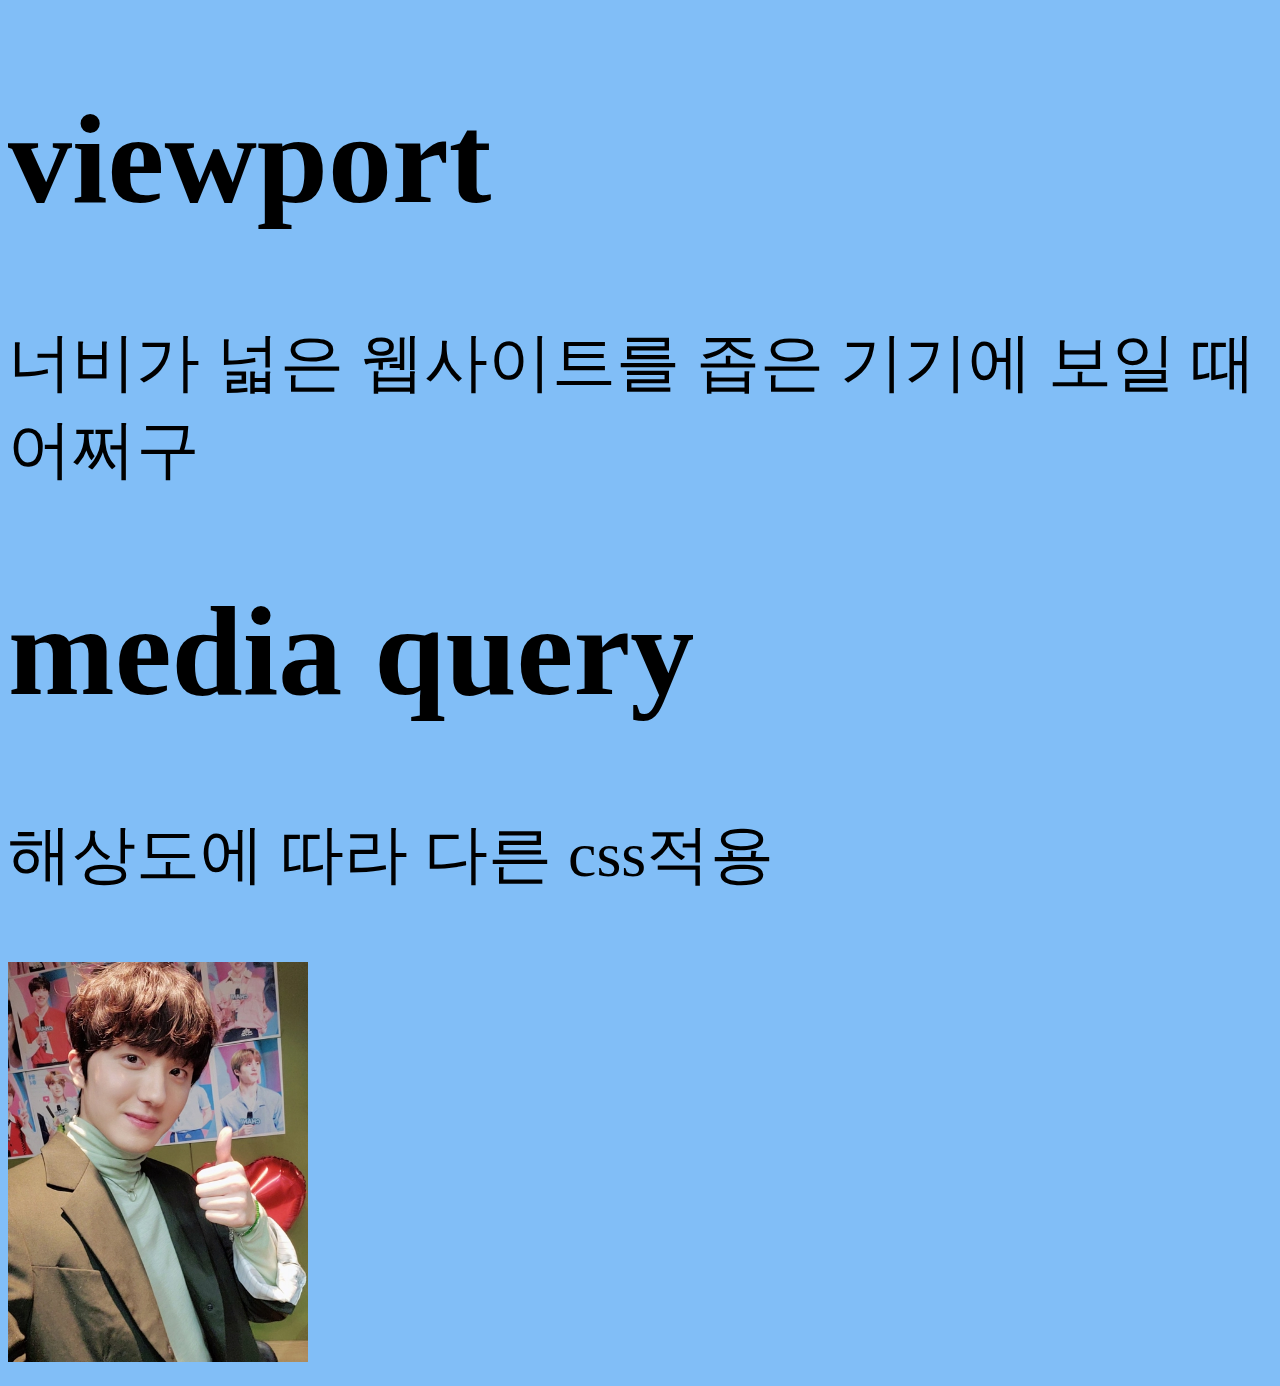
<file: 20220602_viewport, madia query/index.html>
<!DOCTYPE html>
<html lang="en">
  <head>
    <meta charset="UTF-8" />
    <meta http-equiv="X-UA-Compatible" content="IE=edge" />
    <meta name="viewport" content="width=device-width, initial-scale=1.0" />
    <title>viewport, media query</title>
    <link rel="stylesheet" href="css/style.css" />
  </head>
  <body>
    <h1>viewport</h1>
    <p>너비가 넓은 웹사이트를 좁은 기기에 보일 때 어쩌구</p>
    <h1>media query</h1>
    <p>해상도에 따라 다른 css적용</p>
    <img src="img/찬희.jpg" alt="" style="width: 300px" />
  </body>
</html>
</file>
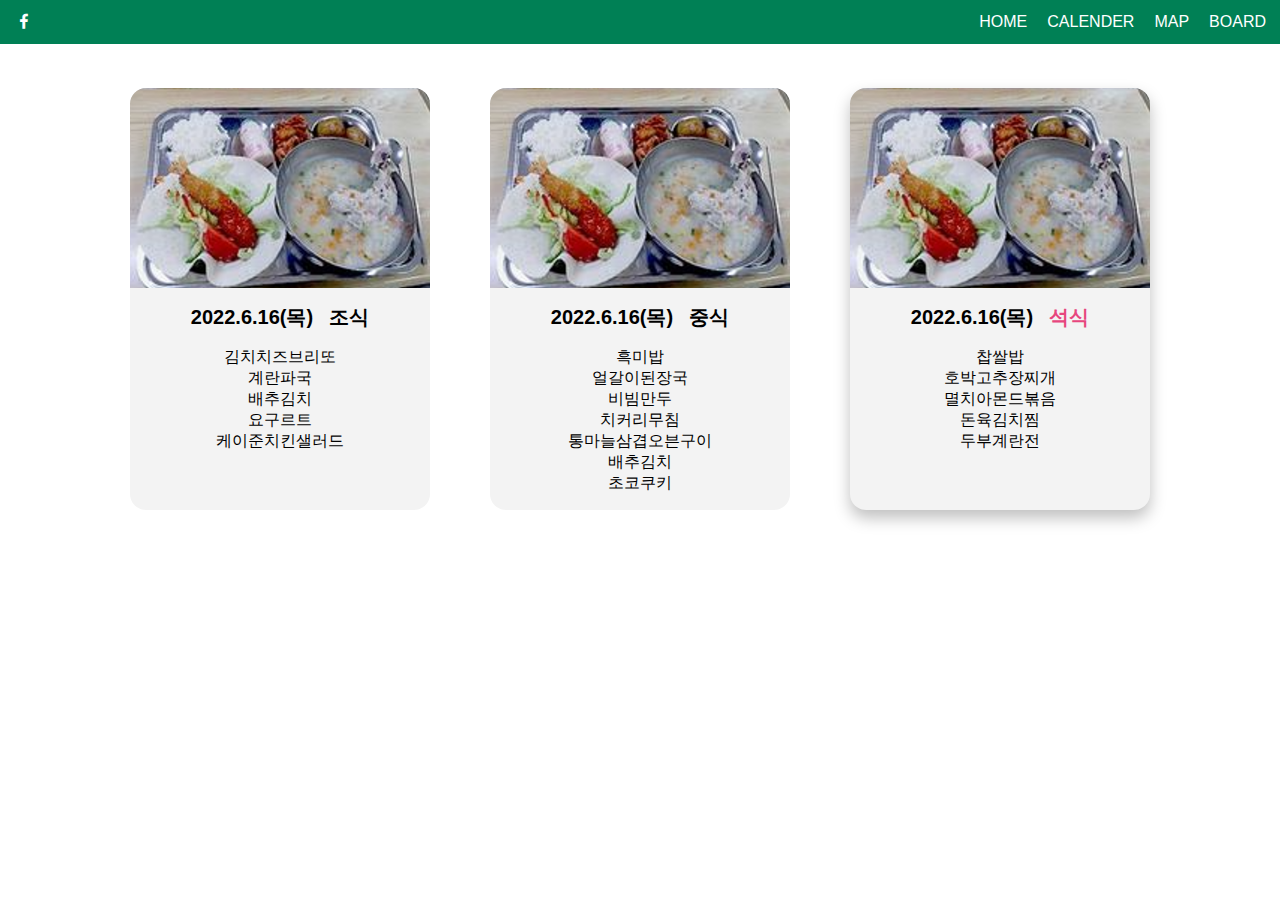
<file: 20220607_food court/index.html>
<!DOCTYPE html>
<html lang="en">
  <head>
    <meta charset="UTF-8" />
    <meta http-equiv="X-UA-Compatible" content="IE=edge" />
    <meta name="viewport" content="width=device-width, initial-scale=1.0" />
    <title>Header</title>
    <!-- Boxicons -->
    <link href="https://unpkg.com/boxicons@2.1.2/css/boxicons.min.css" rel="stylesheet"/>
    <!-- style.css -->
    <link rel="stylesheet" href="css/style.css" />
  </head>
  <body>

    <!-- header -->
    <header class="header" id="header">
      <nav class="nav container">
        <div class="nav-toggle" id="nav-toggle">
          <i class='bx bx-menu' ></i>
        </div>

        <a href="" class="nav-logo">
          <i class='bx bxl-facebook'></i>   
        </a>
        <div class="nav-menu">
          <ul class="nav-list" id="nav-list">
            <li class="nav-item">
              <a href="" class="nav-link">
                HOME
              </a>
            </li>
            <li class="nav-item">
              <a href="" class="nav-link">
                CALENDER
              </a>
            </li>
            <li class="nav-item">
              <a href="" class="nav-link">
                MAP
              </a>
            </li>
            <li class="nav-item">
              <a href="" class="nav-link">
                BOARD
              </a>
            </li>
          </ul>
        </div>
      </nav>
    </header>

    <main id="home-card">
      <article class="card">
        <figure class="card-image"></figure>
        <div class="card-description">
          <h3 class="card-title">
            <div class="card-date">
              2022.6.16(목)
            </div>
            <div class="card-time">
              조식
            </div>
          </h3>
          <p class="card-menu">
            김치치즈브리또 <br>
            계란파국<br>
            배추김치<br>
            요구르트<br>
            케이준치킨샐러드
          </p>
        </div>
      </article>
      <article class="card">
        <figure class="card-image"></figure>
        <div class="card-description">
          <h3 class="card-title">
            <div class="card-date">
              2022.6.16(목)
            </div>
            <div class="card-time">
              중식
            </div>
          </h3>
          <p class="card-menu">
            흑미밥<br>
            얼갈이된장국<br>
            비빔만두<br>
            치커리무침<br>
            통마늘삼겹오븐구이<br>
            배추김치<br>
            초코쿠키
          </p>
        </div>
      </article>
      <article class="card">
        <figure class="card-image"></figure>
        <div class="card-description">
          <h3 class="card-title">
            <div class="card-date">
              2022.6.16(목)
            </div>
            <div class="card-time">
              석식
            </div>
          </h3>
          <p class="card-menu">
            찹쌀밥<br>
            호박고추장찌개<br>
            멸치아몬드볶음<br>
            돈육김치찜<br>
            두부계란전
          </p>
        </div>
      </article>
    </main>
    <!-- main.js -->
    <script src="js/main.js"></script>
  </body>
</html>
</file>
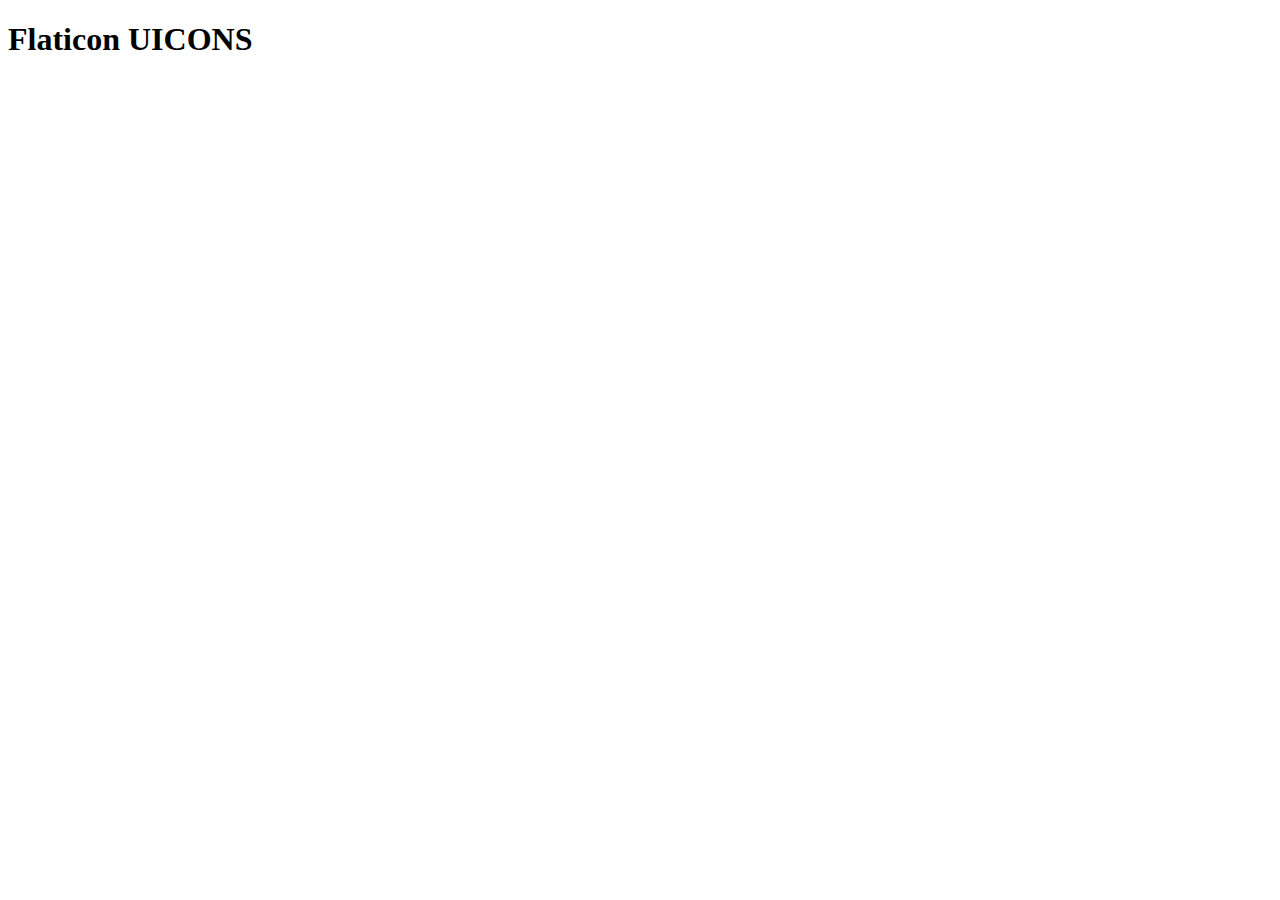
<file: 20220419_icon/flaticonUICONS.html>
<!DOCTYPE html>
<html lang="en">
  <head>
    <meta charset="UTF-8" />
    <meta http-equiv="X-UA-Compatible" content="IE=edge" />
    <meta name="viewport" content="width=device-width, initial-scale=1.0" />
    <title>Flaticon UICONS</title>
    <link
      rel="stylesheet"
      href="https://cdn-uicons.flaticon.com/uicons-regular-rounded/css/uicons-regular-rounded.css"
    />
    <link
      rel="stylesheet"
      href="https://cdn-uicons.flaticon.com/uicons-bold-rounded/css/uicons-bold-rounded.css"
    />
  </head>
  <body>
    <h1>Flaticon UICONS</h1>
    <i class="fi fi-br-menu-burger"></i>
    <i class="fi fi-rr-search"></i>
    <i class="fi fi-rr-dollar"></i>
    <i class="fi fi-rr-thumbs-up"></i>
    <i class="fi fi-rr-gamepad"></i>
    <i class="fi fi-rr-smile"></i>
  </body>
</html>
</file>
<file: 20220602_viewport, madia query/css/style.css>
body {
  background-color: #81bef7;
  font-size: 4rem;
}
/* < 1024 : tablet */
@media screen and (max-width: 1024px) {
  body {
    background-color: darkseagreen;
    font-size: 2rem;
  }
}
/* < 420 : mobile */
@media screen and (max-width: 420px) {
  body {
    background-color: lightcoral;
    font-size: 1rem;
  }
}

/*------------------------------------------*/
/* >= 420 : tablet */
@media screen and (min-width: 420px) {
}

/* >= 1024 : mobile */
@media screen and (min-width: 1024px) {
}
</file>
<file: 20220607_food court/css/style.css>
/* Google Fonts */
@import url('https://fonts.googleapis.com/css2?family=Noto+Sans+KR:wght@400;500;700&display=swap');

/* Varables CSS */
:root {
    /* color */
    --first-color: hsl(160, 100%, 25%); /* #008156 */
    --first-color-bright: hsl(160, 100%, 35%);
    --second-color: hsl(339, 77%, 59%);
    --third-color: hsl(42, 87%, 52%);
    --title-color: hsl(160, 0%, 0%);
    --text-color: hsl(160, 0% 47%);
    --body-color: #fff;
    --container-color: #fff;

    /* font */
    --body-font: 'Noro sans KR', sans-serif;
    --biggest-font-size: 2.25rem; /* 36px */
    --h1-font-size: 2rem; /* 24px */
    --h2-font-size: 1.5rem; /* 20px */
    --h3-font-size: 1.25rem;
    --nomal-font-size: 1rem; /* 16px */
    --small-font-size: .8rem;
    --smaller-font-size: .75rem;

    /* font weight */
    --font-medium: 500;
    --font-bold: 700;

    /* z-index */
    --z-index: 100;
}

/* BASE */
* {
    box-sizing: border-box;
    margin: 0;
    padding: 0;
}
body {
    position: relative;
    font-family: var(--body-font);
    font-size: var(--nomal-font-size);
    color: var(--text-color);
    background-color: var(--body-color);
}
h1, h2, h3 {
    color: var(--title-color);
    font-weight: var(--font-bold);
}
ul {
    list-style: none;
}
a {
    text-decoration: none;
}
img {
    max-width: 100%;
    display: block;
    margin: 0 auto;
}

/* nav */
.container {
    margin-left: 0.875rem;
    margin-right: 0.875rem;
}
header{
    background-color: var(--first-color);
    position:fixed;  /* 스크롤해도 헤더 위치가 바뀌지 않음 */
    left:0;
    right:0;
    top:0;
}
nav {
    height: 44px;
    display: flex; /* 기본값 : 수평 방향 */
    justify-content: space-between; /* 양쪽 정렬 */
    align-items: center; /* 교차축 가운데 (수직 정렬) */
}
nav i {
    color: #fff;
    font-size: var(--h3-font-size); /* 아이콘 사이즈 */
}
.nav-toggle {
    display: none; /* 숨기기 */
}
.nav-list{
    display: flex;
    column-gap: 1.25rem; /* 20px */
}
.nav-link {
    color: #fff;
}

/* HOME */
main {
    margin-top: 88px;
    display: flex; /* card 3개 수평 정렬 */
    justify-content: center; /* 가운데 정렬 */
    column-gap: 60px;
    row-gap: 40px;
    flex-wrap: wrap; /* 너비가 좁아지면 내려감 */
}
h3 {
    font-size: var(--h3-font-size); 
}
.card {
    background-color: #f3f3f3;
    border-radius: 1rem;
    flex: 1 0 240px;
    max-width: 300px; /* 최대 너비: 300px */
    transition: .4s;
}
.now,
.card:hover {
    box-shadow: 0 8px 16px rgba(0, 0, 0, .25);
}
.now .card-time,
.card:hover .card-time {
    color: var(--second-color); /* 호버 적용된 머시기에 카드타임 */
}

.card-image {
    background: url("../img/plate_crop.png") center center; /* 가운데를 중심으로 확대 축소 . 은 자신, ..은 부모 */
    background-size: cover; /* 배경에 이미지 꽉 채우기 */
    height: 0;
    padding-bottom: 66.6666667%; /* 사진의 비율을 240X160 으로 맞추기 */
    border-radius: 1rem 1rem 0 0;
}
.card-description {
    display: flex;
    flex-direction: column;
    row-gap: 1rem;
    padding: 1rem;
}
.card-title {
    display: flex;
    justify-content: center; /* 날짜, ~식 가운데 정렬 */
    column-gap: 1rem;
}
.card-menu {
    text-align: center;
}

/* breakprints */

/* tablet */
@media screen and (max-width: 600px) {
    .nav-toggle {
        display: block;
        cursor: pointer;
        position: absolute; /* 위치 무시, 로고 가운데 정렬 */
    }
    .nav-logo {
        margin: 0 auto; /* 로고 가운데 정렬 */
    }
    .nav-list {
        position: absolute;
        top: 44px;
        left: 0;
        right: 0;
        flex-direction: column;
        background-color: lightgray;
        height: 0;
        overflow: hidden;
        transition: .2s;
    }
    .nav-item{
        padding: .5rem 2rem; /* 위 오 아 왼 */
        text-align: center; /* 가운데 정렬 */
        border-bottom: 2px solid white;
    }
    .nav-link {
        color: var(--title-color);
        display: block; /* 링크의 너비 : 컨텐츠 -> nav-item만큼 늘리기 */
    }
    .show-menu {
        height: 164px;
    }
}

/* mobile */
</file>
